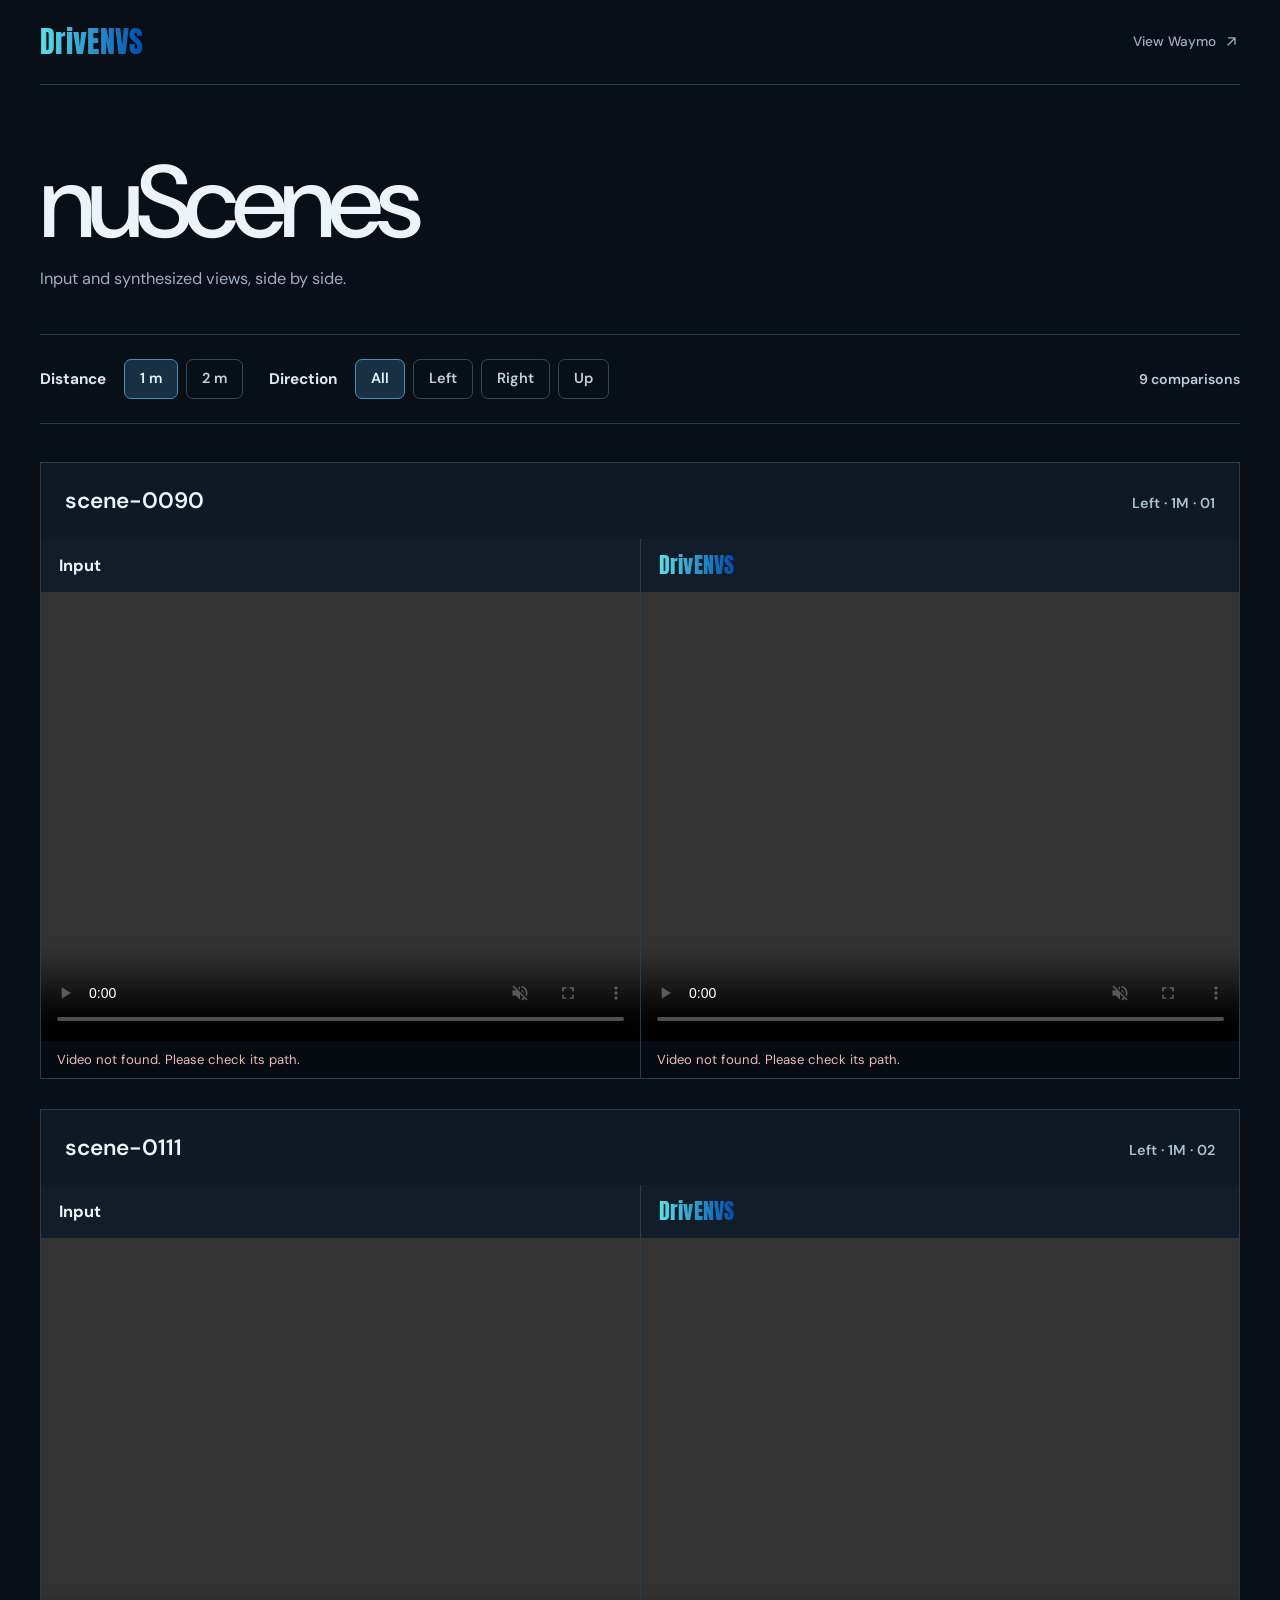
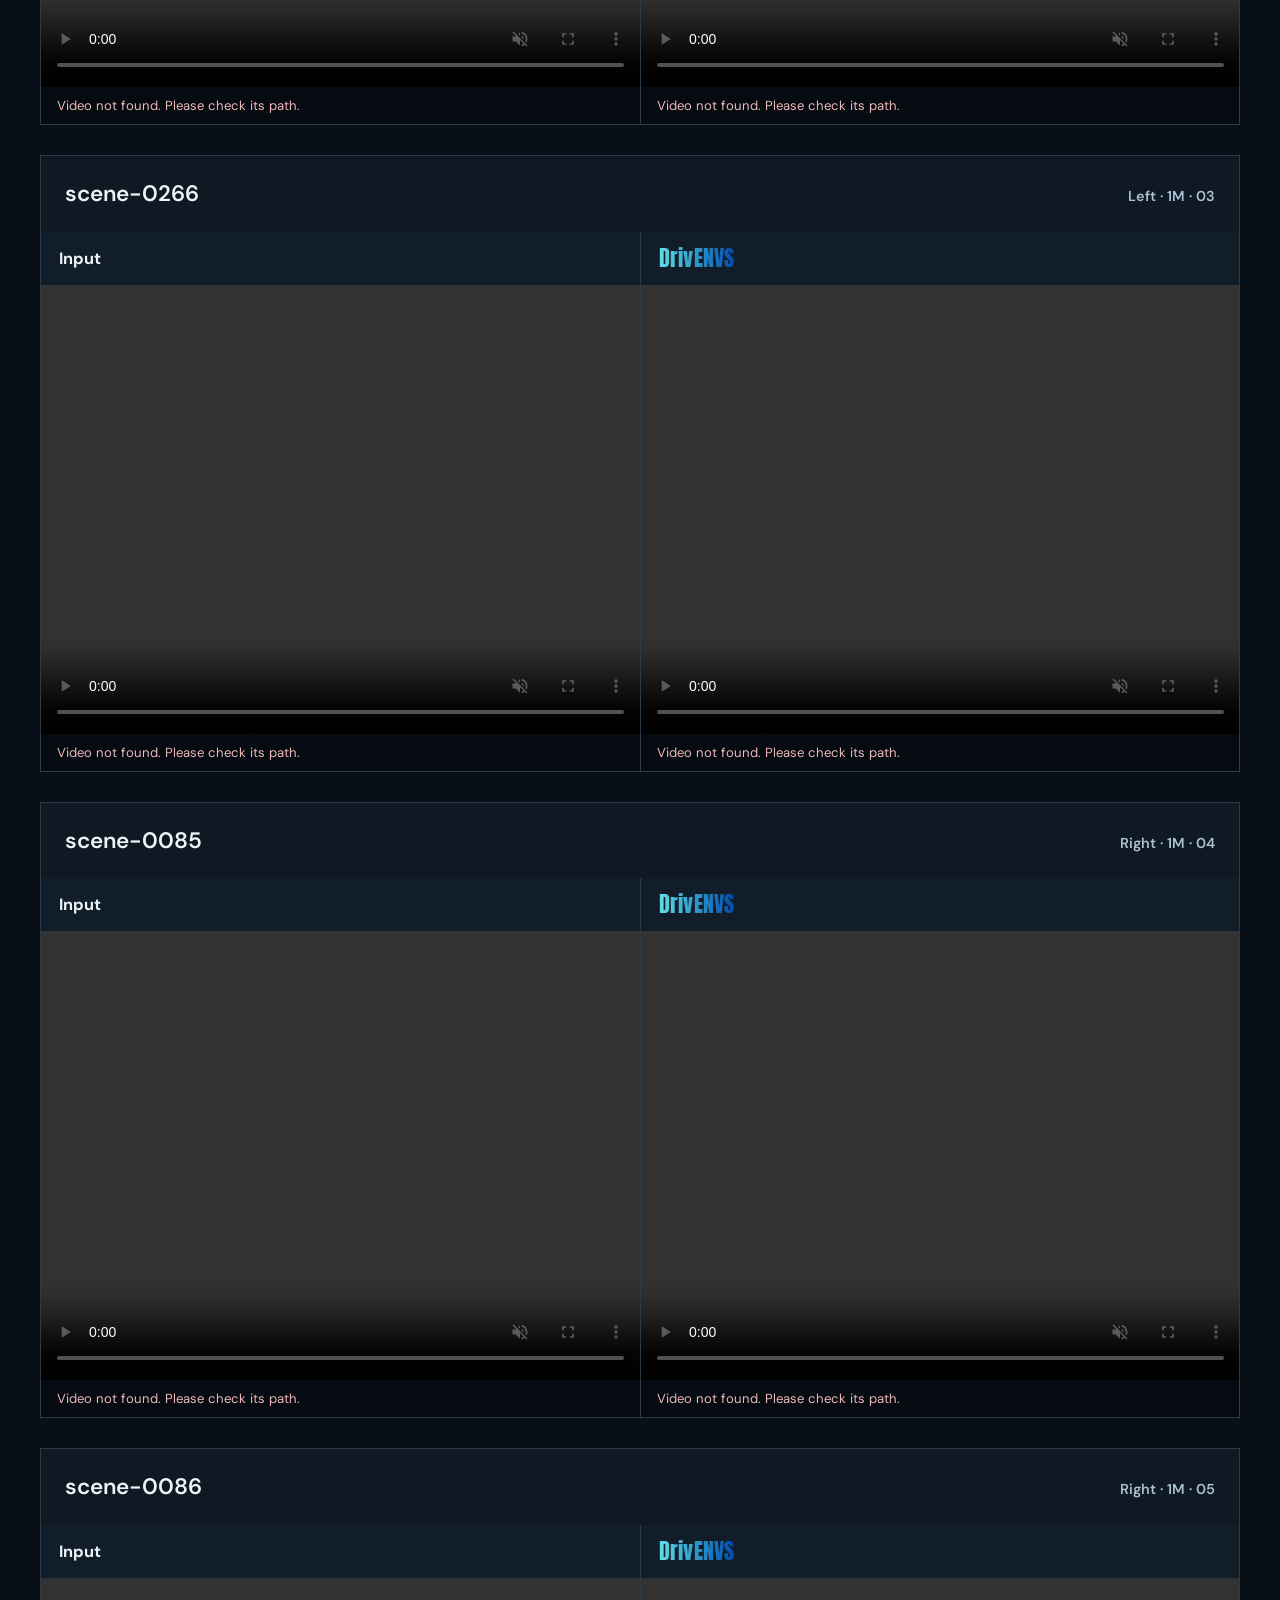
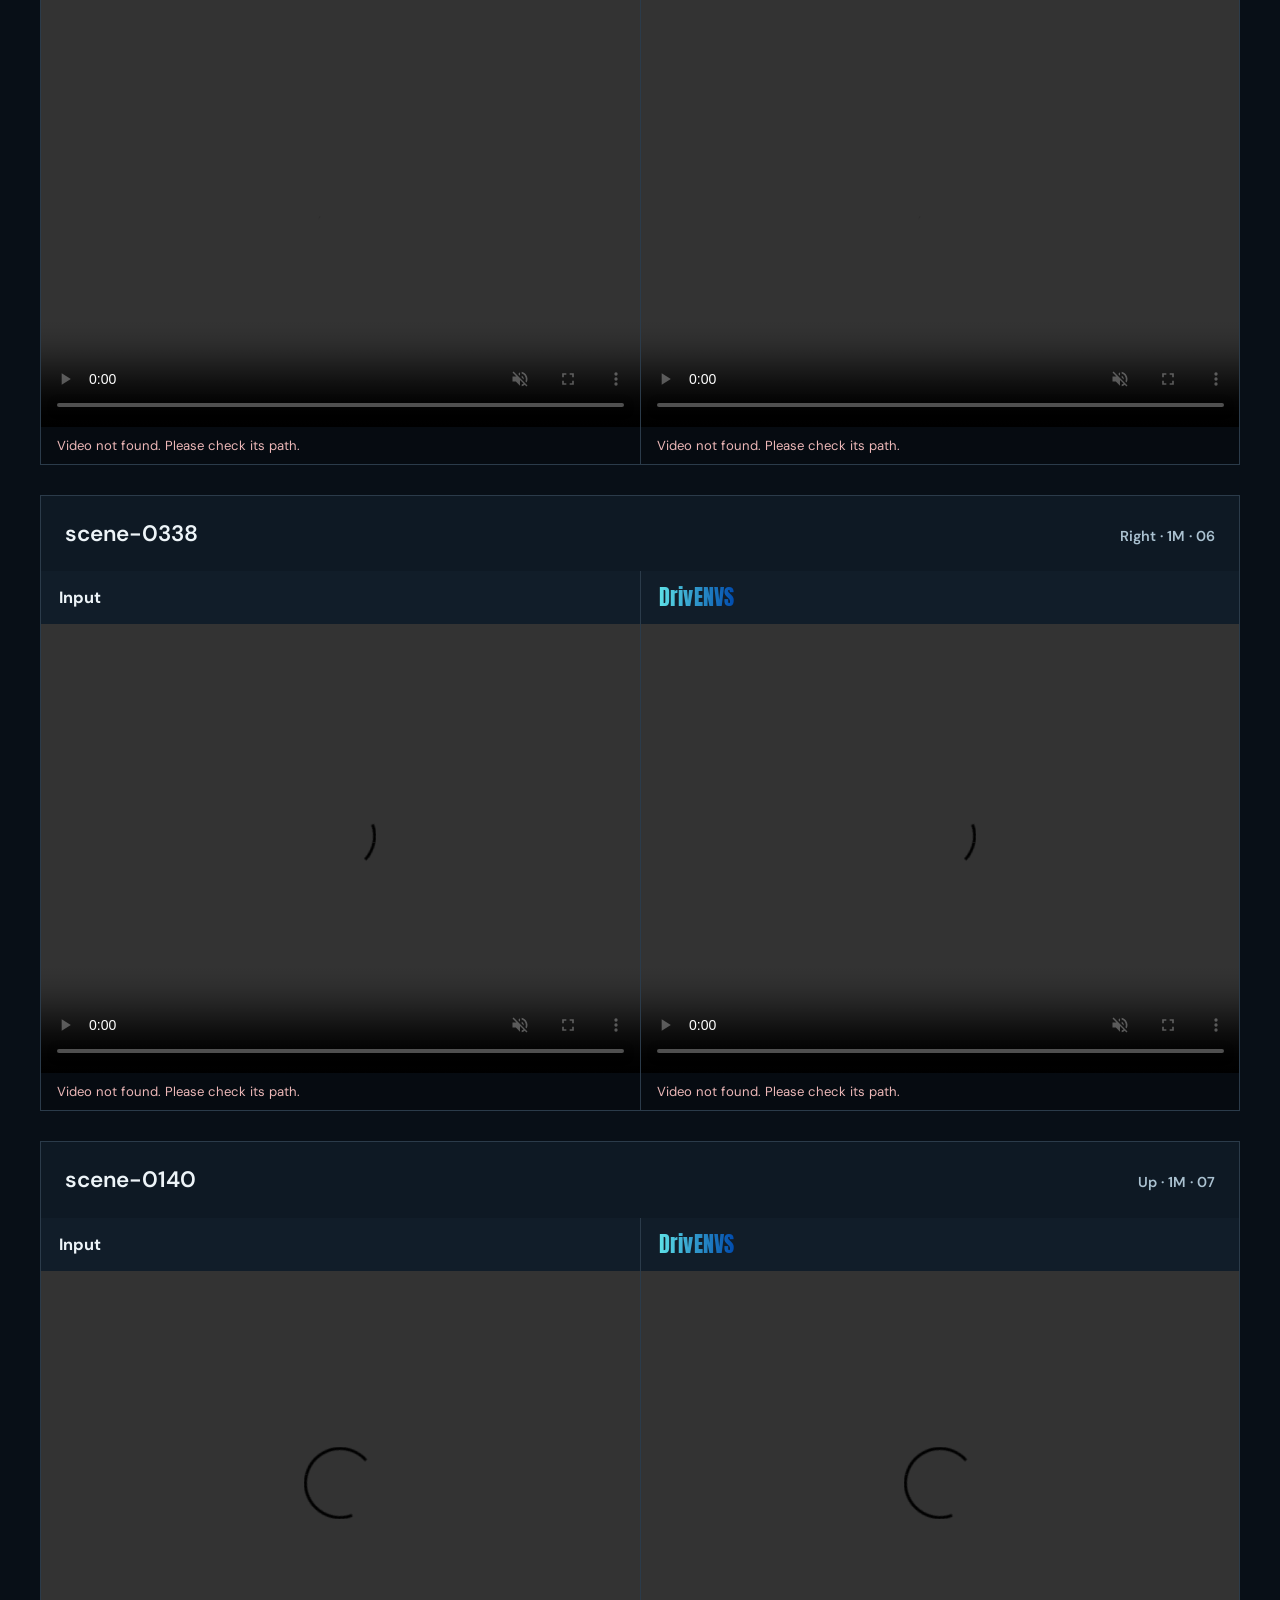
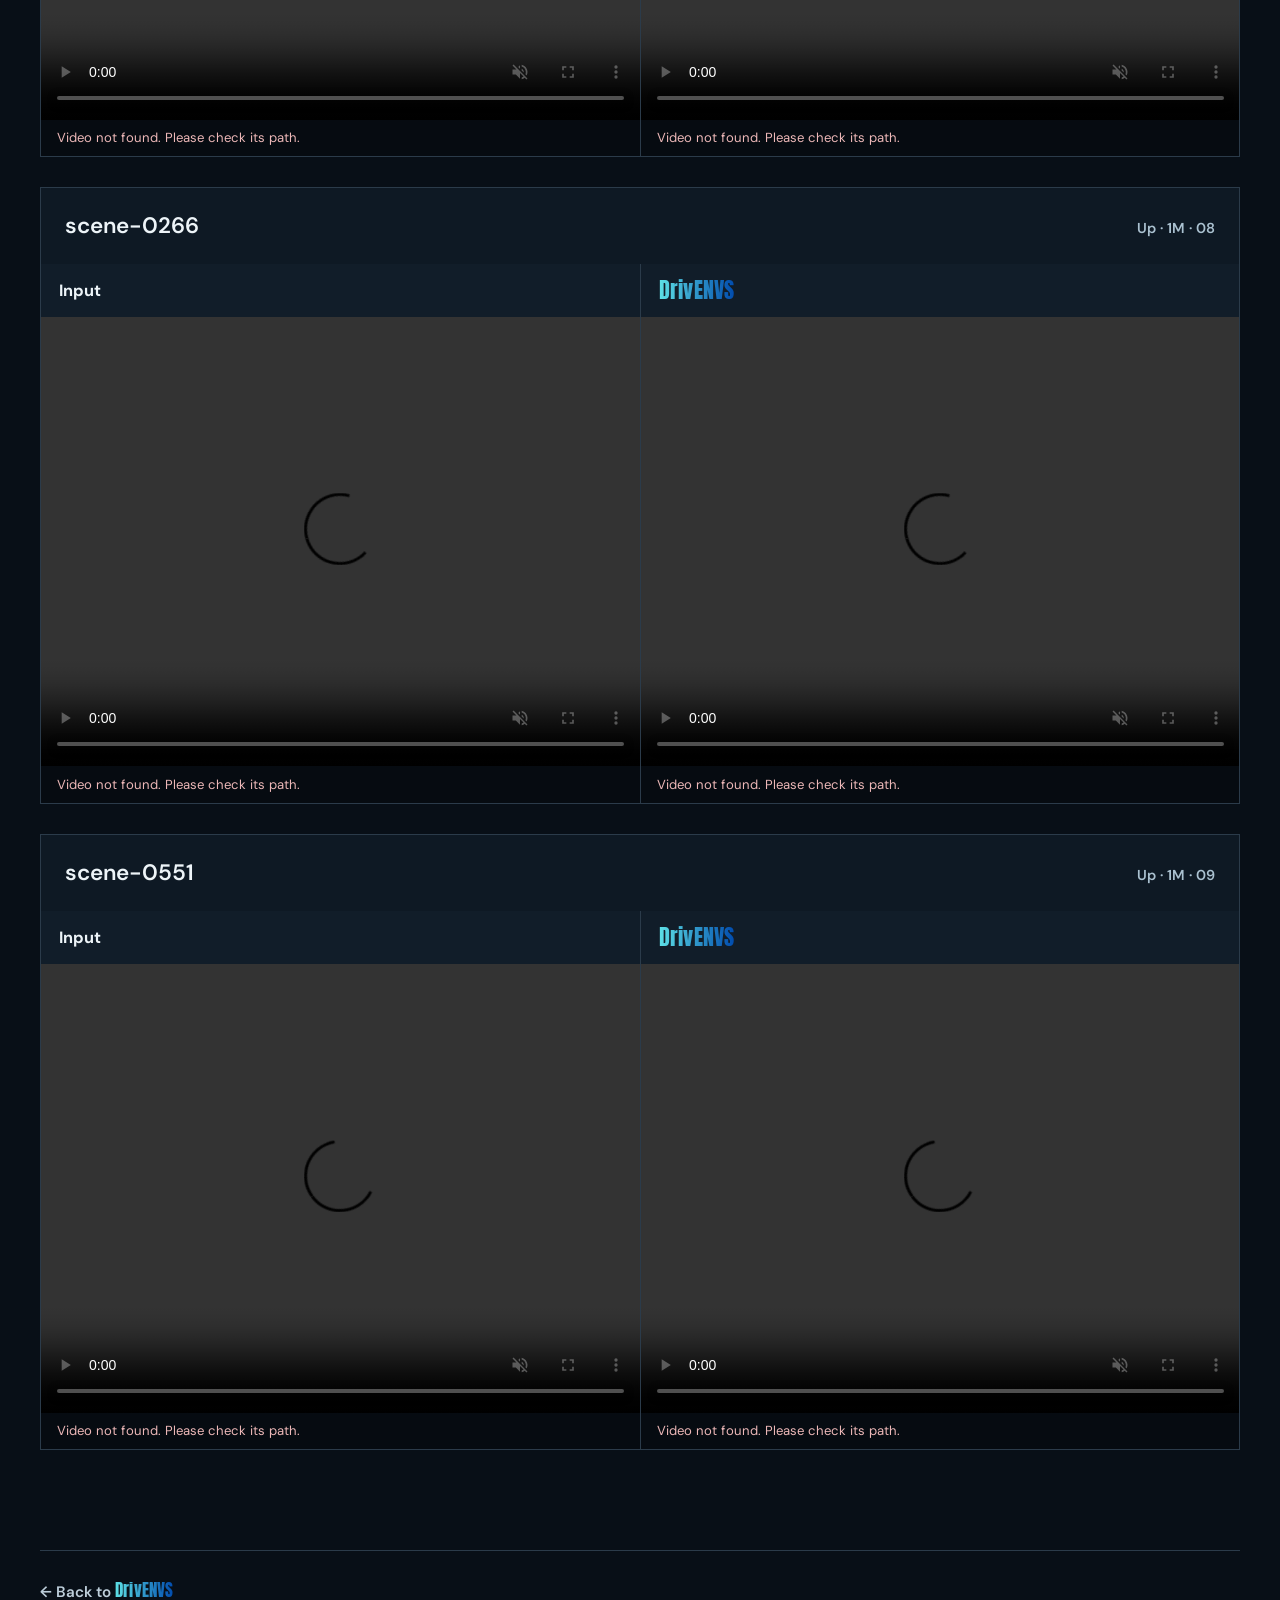
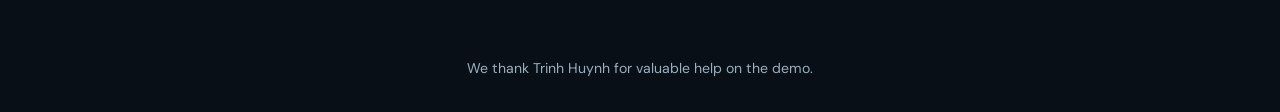
<file: nuscenes/index.html>
<!doctype html>
<html lang="en">
<head>
<meta charset="utf-8">
<meta name="viewport" content="width=device-width, initial-scale=1">
<meta name="theme-color" content="#080f17">
<title>nuScenes Results — DrivENVS</title>

<link rel="preconnect" href="https://fonts.googleapis.com">
<link rel="preconnect" href="https://fonts.gstatic.com" crossorigin>
<link href="https://fonts.googleapis.com/css2?family=Anton&family=DM+Sans:wght@400;500;600;700&display=swap" rel="stylesheet">

<style>
:root {
  --bg: #080f17;
  --surface: #0e1924;
  --line: #2b3b4a;
  --text: #edf4f8;
  --muted: #9bafbf;
  --accent: #2e95ca;
  --brand: linear-gradient(90deg, #5de0e6, #004aad);
}

* { box-sizing: border-box; }

body {
  margin: 0;
  background: var(--bg);
  color: var(--text);
  font-family: "DM Sans", Arial, sans-serif;
  -webkit-font-smoothing: antialiased;
}

a { color: inherit; text-decoration: none; }
button { font: inherit; cursor: pointer; }

.container {
  width: min(1200px, calc(100% - 64px));
  margin: auto;
}

/* BRAND IDENTITY */

.wordmark,
.brand-inline {
  display: inline-block;
  font-family: Anton, Impact, sans-serif;
  font-weight: 400;
  line-height: 1;
  letter-spacing: .012em;
  background: var(--brand);
  -webkit-background-clip: text;
  background-clip: text;
  -webkit-text-fill-color: transparent;
  color: transparent;
}

.wordmark {
  font-size: 1.85rem;
}

.brand-inline {
  font-size: 1.12em;
  white-space: nowrap;
}

/* HEADER */

.topbar {
  display: flex;
  justify-content: space-between;
  align-items: center;
  gap: 20px;
  padding: 27px 0;
  border-bottom: 1px solid var(--line);
}

.switch {
  display: inline-flex;
  align-items: center;
  gap: 7px;
  font-size: .85rem;
  font-weight: 500;
  color: var(--muted);
}

.switch:hover {
  color: var(--accent);
}

.switch-arrow {
  width: 17px;
  height: 17px;
  fill: none;
  stroke: currentColor;
  stroke-width: 1.8;
  stroke-linecap: round;
  stroke-linejoin: round;
}

/* INTRO */

.intro {
  padding: 66px 0 42px;
}

.intro h1 {
  font-size: clamp(3.8rem, 8vw, 7rem);
  font-weight: 500;
  line-height: 1;
  letter-spacing: -.07em;
  margin: 0 0 13px;
}

.intro p {
  color: var(--muted);
  font-size: 1.02rem;
  line-height: 1.6;
  margin: 0;
}

/* FILTERS — STYLE A */

.filters {
  display: flex;
  align-items: center;
  flex-wrap: wrap;
  gap: 26px;
  padding: 24px 0;
  border-top: 1px solid var(--line);
  border-bottom: 1px solid var(--line);
}

.filter-group {
  display: flex;
  align-items: center;
  flex-wrap: wrap;
  gap: 8px;
}

.filter-name {
  color: #dce7ee;
  font-size: .96rem;
  font-weight: 700;
  margin-right: 10px;
}

.filter-btn {
  min-height: 40px;
  padding: 9px 15px;
  border-radius: 7px;
  border: 1px solid #354856;
  background: transparent;
  color: #c2d0d9;
  font-size: .91rem;
  font-weight: 600;
  line-height: 1.2;
  transition:
    background .18s,
    border-color .18s,
    color .18s;
}

.filter-btn:hover {
  background: #132634;
  border-color: #52758b;
  color: #f1f8fc;
}

.filter-btn[aria-pressed="true"] {
  border-color: #4590bb;
  background: #173044;
  color: #e9f5fc;
}

.filter-btn:focus-visible,
a:focus-visible {
  outline: 2px solid #91c6e1;
  outline-offset: 3px;
}

.count {
  color: #bdcdd9;
  font-size: .88rem;
  font-weight: 600;
  margin-left: auto;
  white-space: nowrap;
}

/* VIDEO COMPARISONS */

.gallery {
  display: grid;
  gap: 30px;
  padding: 38px 0 100px;
}

.pair {
  background: var(--surface);
  border: 1px solid var(--line);
  overflow: hidden;
}

.pair-heading {
  display: flex;
  justify-content: space-between;
  align-items: baseline;
  flex-wrap: wrap;
  gap: 10px 20px;
  padding: 21px 24px;
}

.pair-heading h2 {
  font-size: clamp(1.1rem, 2vw, 1.4rem);
  font-weight: 600;
  line-height: 1.5;
  margin: 0;
  overflow-wrap: anywhere;
}

.pair-heading span {
  color: #aac1d0;
  font-size: .9rem;
  font-weight: 600;
}

.videos {
  display: grid;
  grid-template-columns: 1fr 1fr;
  gap: 1px;
  background: var(--line);
}

.video-box {
  min-width: 0;
  background: #060b11;
}

.video-label {
  display: flex;
  align-items: center;
  min-height: 53px;
  padding: 14px 18px;
  font-size: 1.02rem;
  font-weight: 700;
  background: #111d29;
  color: #edf4f8;
}

.video-label .brand-inline {
  font-size: 1.4rem;
}

/* CROP VIDEO TO 4:3 */

.video-box video {
  display: block;
  width: 100%;
  aspect-ratio: 4 / 3;
  object-fit: cover;
  object-position: center;
  background: #03080e;
}

.video-error {
  display: none;
  margin: 0;
  padding: 10px 16px;
  color: #edb8b8;
  font-size: .82rem;
}

.video-box.failed .video-error {
  display: block;
}

/* FOOTER */

.footer {
  padding: 30px 0 55px;
  border-top: 1px solid var(--line);
}

.footer a {
  color: #bdceda;
  font-size: .95rem;
  font-weight: 600;
}

.footer a:hover {
  color: var(--accent);
}

/* MOBILE */

@media (max-width: 760px) {
  .container {
    width: calc(100% - 32px);
  }

  .intro {
    padding: 48px 0 35px;
  }

  .filters {
    gap: 16px;
  }

  .filter-name {
    width: 75px;
  }

  .count {
    width: 100%;
    margin: 0;
  }

  .gallery {
    padding-top: 24px;
    gap: 22px;
  }

  .videos {
    grid-template-columns: 1fr;
  }

  .pair-heading {
    padding: 17px;
  }
}
</style>
</head>

<body>
<div class="container">

  <header class="topbar">
    <a href="../index.html" class="wordmark">
      DrivENVS
    </a>

    <a href="../waymo/index.html" class="switch">
      View Waymo
      <svg class="switch-arrow"
           viewBox="0 0 24 24"
           aria-hidden="true">
        <path d="M7 17 17 7M8 7h9v9"/>
      </svg>
    </a>
  </header>

  <main>
    <section class="intro">
      <h1>nuScenes</h1>
      <p>Input and synthesized views, side by side.</p>
    </section>

    <div class="filters">
      <div class="filter-group">
        <span class="filter-name">Distance</span>

        <button class="filter-btn"
                type="button"
                data-distance="1m">1 m</button>

        <button class="filter-btn"
                type="button"
                data-distance="2m">2 m</button>
      </div>

      <div class="filter-group">
        <span class="filter-name">Direction</span>

        <button class="filter-btn"
                type="button"
                data-direction="ALL">All</button>

        <button class="filter-btn"
                type="button"
                data-direction="L">Left</button>

        <button class="filter-btn"
                type="button"
                data-direction="R">Right</button>

        <button class="filter-btn"
                type="button"
                data-direction="U">Up</button>
      </div>

      <span class="count" id="count"></span>
    </div>

    <section class="gallery"
             id="gallery"
             aria-label="nuScenes video comparisons">
    </section>
  </main>

  
<footer class="footer">
  <a href="../index.html">
    ← Back to
    <span class="brand-inline">DrivENVS</span>
  </a>
</footer>

<!-- ACKNOWLEDGMENT -->
<p style="
  text-align: center;
  color: #9aafbf;
  font-size: 0.88rem;
  font-weight: 400;
  line-height: 1.6;
  margin: 0 auto;
  padding: 0 0 32px;
">
  We thank Trinh Huynh for valuable help on the demo.
</p>


</div>

<script>
/* NUSCENES VIDEO DATA — 19 PAIRS */

const DATA = {
  "1m": {
    L: [
      "scene-0090",
      "scene-0111",
      "scene-0266"
    ],
    R: [
      "scene-0085",
      "scene-0086",
      "scene-0338"
    ],
    U: [
      "scene-0140",
      "scene-0266",
      "scene-0551"
    ]
  },

  "2m": {
    L: [
      "scene-0086",
      "scene-0551",
      "scene-0623"
    ],
    R: [
      "scene-0085",
      "scene-0314",
      "scene-0833"
    ],
    U: [
      "scene-0087",
      "scene-0088",
      "scene-0090",
      "scene-0343"
    ]
  }
};

const params = new URLSearchParams(location.search);

let distance =
  params.get("distance") === "2m" ? "2m" : "1m";

let direction =
  ["ALL", "L", "R", "U"].includes(params.get("direction"))
    ? params.get("direction")
    : "ALL";

const gallery = document.getElementById("gallery");
const count = document.getElementById("count");

const directionNames = {
  L: "Left",
  R: "Right",
  U: "Up"
};

/* LAZY VIDEO LOADING */

const observer = "IntersectionObserver" in window
  ? new IntersectionObserver(entries => {
      entries.forEach(entry => {
        if (!entry.isIntersecting) return;

        const video = entry.target;
        video.src = video.dataset.src;
        video.load();
        observer.unobserve(video);
      });
    }, {
      rootMargin: "450px 0px"
    })
  : null;

/* SYNCHRONIZED INPUT / OUTPUT */

function synchronizePair(a, b) {
  let updating = false;
  let leader = a;

  for (const [video, other] of [[a, b], [b, a]]) {
    video.addEventListener("play", () => {
      leader = video;
      if (updating) return;

      updating = true;

      if (
        other.readyState >= 1 &&
        Math.abs(video.currentTime - other.currentTime) > .12
      ) {
        other.currentTime = video.currentTime;
      }

      if (other.paused) {
        other.play().catch(() => {});
      }

      updating = false;
    });

    video.addEventListener("pause", () => {
      if (updating) return;

      updating = true;

      if (!other.paused) {
        other.pause();
      }

      updating = false;
    });

    video.addEventListener("seeking", () => {
      if (updating || other.readyState < 1) return;

      if (
        Math.abs(video.currentTime - other.currentTime) < .10
      ) return;

      updating = true;

      try {
        other.currentTime = video.currentTime;
      } catch (error) {}

      updating = false;
    });

    video.addEventListener("timeupdate", () => {
      if (
        video !== leader ||
        video.paused ||
        other.readyState < 1 ||
        updating
      ) return;

      if (
        Math.abs(video.currentTime - other.currentTime) > .25
      ) {
        updating = true;

        try {
          other.currentTime = video.currentTime;
        } catch (error) {}

        updating = false;
      }
    });

    video.addEventListener("ended", () => {
      other.pause();
    });
  }
}

/* RENDER SCENE COMPARISONS */

function render() {
  gallery.querySelectorAll("video").forEach(video => {
    video.pause();
    observer?.unobserve(video);
  });

  gallery.replaceChildren();

  const activeDirections =
    direction === "ALL"
      ? ["L", "R", "U"]
      : [direction];

  const clips = activeDirections.flatMap(dir =>
    DATA[distance][dir].map(scene => ({
      dir,
      scene
    }))
  );

  count.textContent = `${clips.length} comparisons`;

  document.querySelectorAll("[data-distance]")
    .forEach(button => {
      button.setAttribute(
        "aria-pressed",
        String(button.dataset.distance === distance)
      );
    });

  document.querySelectorAll("[data-direction]")
    .forEach(button => {
      button.setAttribute(
        "aria-pressed",
        String(button.dataset.direction === direction)
      );
    });

  clips.forEach((clip, index) => {
    const article = document.createElement("article");
    article.className = "pair";

    const heading = document.createElement("div");
    heading.className = "pair-heading";

    const title = document.createElement("h2");
    title.textContent = clip.scene;

    const meta = document.createElement("span");
    meta.textContent =
      `${directionNames[clip.dir]} · ` +
      `${distance.toUpperCase()} · ` +
      `${String(index + 1).padStart(2, "0")}`;

    heading.append(title, meta);

    const videos = document.createElement("div");
    videos.className = "videos";

    const players = [];

    for (const [folder, label] of [
      ["input", "Input"],
      ["output", "DrivENVS"]
    ]) {
      const panel = document.createElement("div");
      panel.className = "video-box";

      const videoLabel = document.createElement("div");
      videoLabel.className = "video-label";

      if (folder === "output") {
        const brand = document.createElement("span");
        brand.className = "brand-inline";
        brand.textContent = "DrivENVS";
        videoLabel.appendChild(brand);
      } else {
        videoLabel.textContent = label;
      }

      const video = document.createElement("video");
      video.controls = true;
      video.muted = true;
      video.playsInline = true;
      video.preload = "none";

      const stem = `${clip.dir}2M_${clip.scene}`;

      video.dataset.src =
        `videos/${distance}/${clip.dir}_${folder}/` +
        `${stem}_${folder}.mp4`;

      const error = document.createElement("p");
      error.className = "video-error";
      error.textContent =
        "Video not found. Please check its path.";

      video.addEventListener("error", () => {
        panel.classList.add("failed");
      });

      panel.append(videoLabel, video, error);
      videos.append(panel);
      players.push(video);

      if (observer) {
        observer.observe(video);
      } else {
        video.src = video.dataset.src;
        video.load();
      }
    }

    synchronizePair(players[0], players[1]);

    article.append(heading, videos);
    gallery.append(article);
  });

  const url = new URL(location.href);

  url.searchParams.set("distance", distance);
  url.searchParams.set("direction", direction);

  history.replaceState(null, "", url);
}

/* FILTER BUTTONS */

document.querySelectorAll("[data-distance]")
  .forEach(button => {
    button.addEventListener("click", () => {
      distance = button.dataset.distance;
      render();
    });
  });

document.querySelectorAll("[data-direction]")
  .forEach(button => {
    button.addEventListener("click", () => {
      direction = button.dataset.direction;
      render();
    });
  });

render();
</script>
</body>
</html>
</file>
